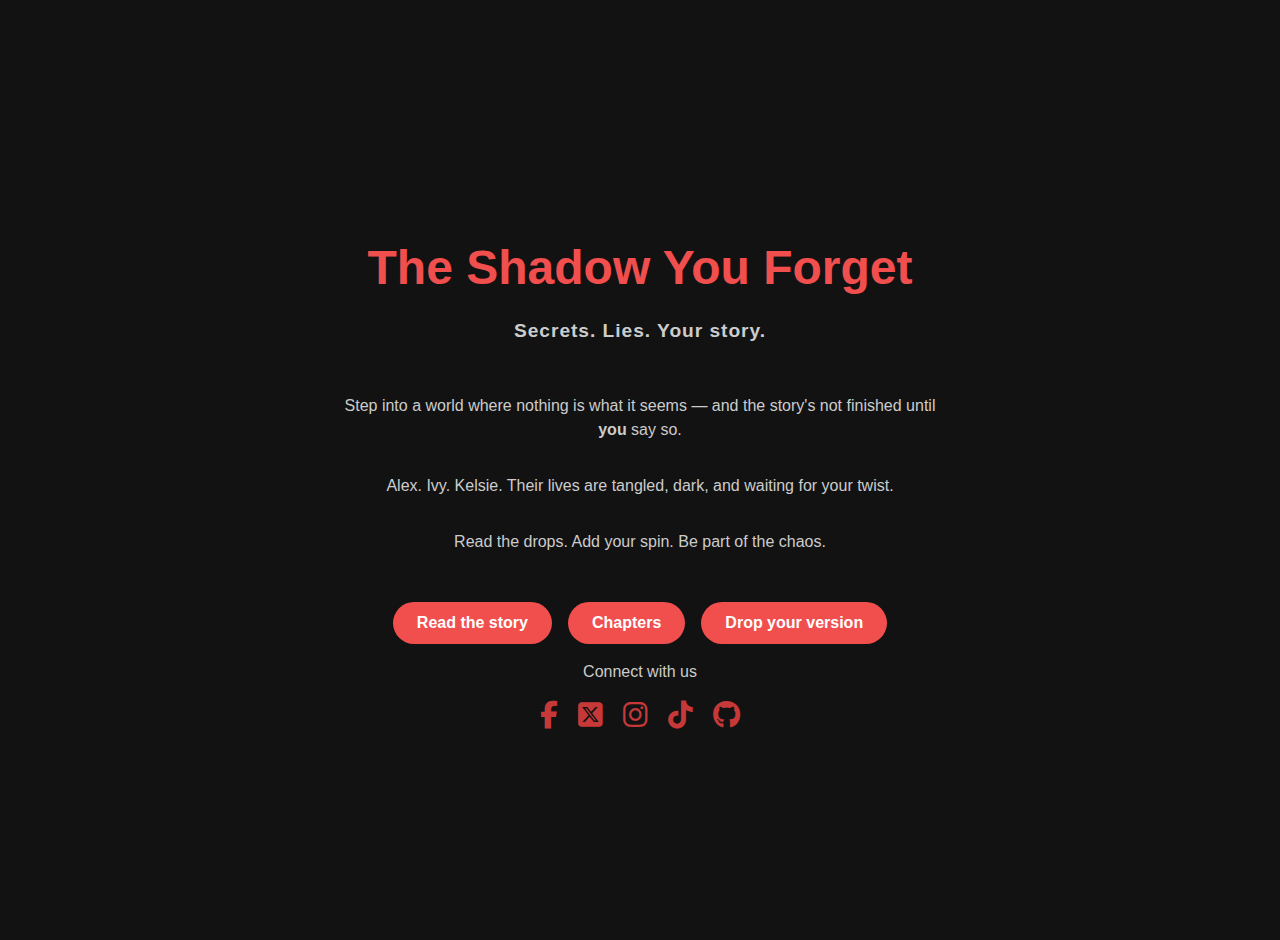
<file: index.html>
<!DOCTYPE html>
<html lang="en">
<head>
  <meta charset="UTF-8" />
  <meta name="viewport" content="width=device-width, initial-scale=1" />
  <title>The Shadow You Forget</title>
  <link rel="stylesheet" href="styles.css" />
  <link rel="stylesheet" href="https://cdnjs.cloudflare.com/ajax/libs/font-awesome/6.0.0-beta3/css/all.min.css" integrity="sha384-k6RqeWeci5ZR/Lv4MR0sA0FfDOM8U4j3z5e5a5e5a5e5a5e5a5e5a5e5a5e5a5e" crossorigin="anonymous" referrerpolicy="no-referrer" />
  <link rel="stylesheet" href="https://cdnjs.cloudflare.com/ajax/libs/font-awesome/6.7.2/css/all.min.css" integrity="sha512-Evv84Mr4kqVGRNSgIGL/F/aIDqQb7xQ2vcrdIwxfjThSH8CSR7PBEakCr51Ck+w+/U6swU2Im1vVX0SVk9ABhg==" crossorigin="anonymous" referrerpolicy="no-referrer" />
</head>
<body>
  <h1>The Shadow You Forget</h1>
  <p class="lead">Secrets. Lies. Your story.</p>

  <p>Step into a world where nothing is what it seems — and the story's not finished until <strong>you</strong> say so.</p>
  <p>Alex. Ivy. Kelsie. Their lives are tangled, dark, and waiting for your twist.</p>
  <p>Read the drops. Add your spin. Be part of the chaos.</p>

  <div class="buttons">
    <a href="Chapters\chapter1.html" class="button">Read the story</a>
    <a href="chapters.html" class="button">Chapters</a>
    <a href="submit.html" class="button">Drop your version</a>
  </div>

  <p>Connect with us</p>
  <div class="social-icons">
    <a href="https://www.facebook.com/profile.php?id=1000095197977932" target="_blank"><i class="fab fa-facebook-f"></i></a>
    <a href="https://x.com/@drpigez_254" target="_blank"><i class="fa-brands fa-square-x-twitter"></i></a>
    <a href="https://www.instagram.com/drop.out22" target="_blank"><i class="fab fa-instagram"></i></a>
    <a href="https://www.tiktok.com/@dropout.22" target="_blank"><i class="fab fa-tiktok"></i></a>
    <a href="https://www.github.com/dropout-22" target="_blank"><i class="fab fa-github"></i></a>
  </div>
</body>
</html>
</file>
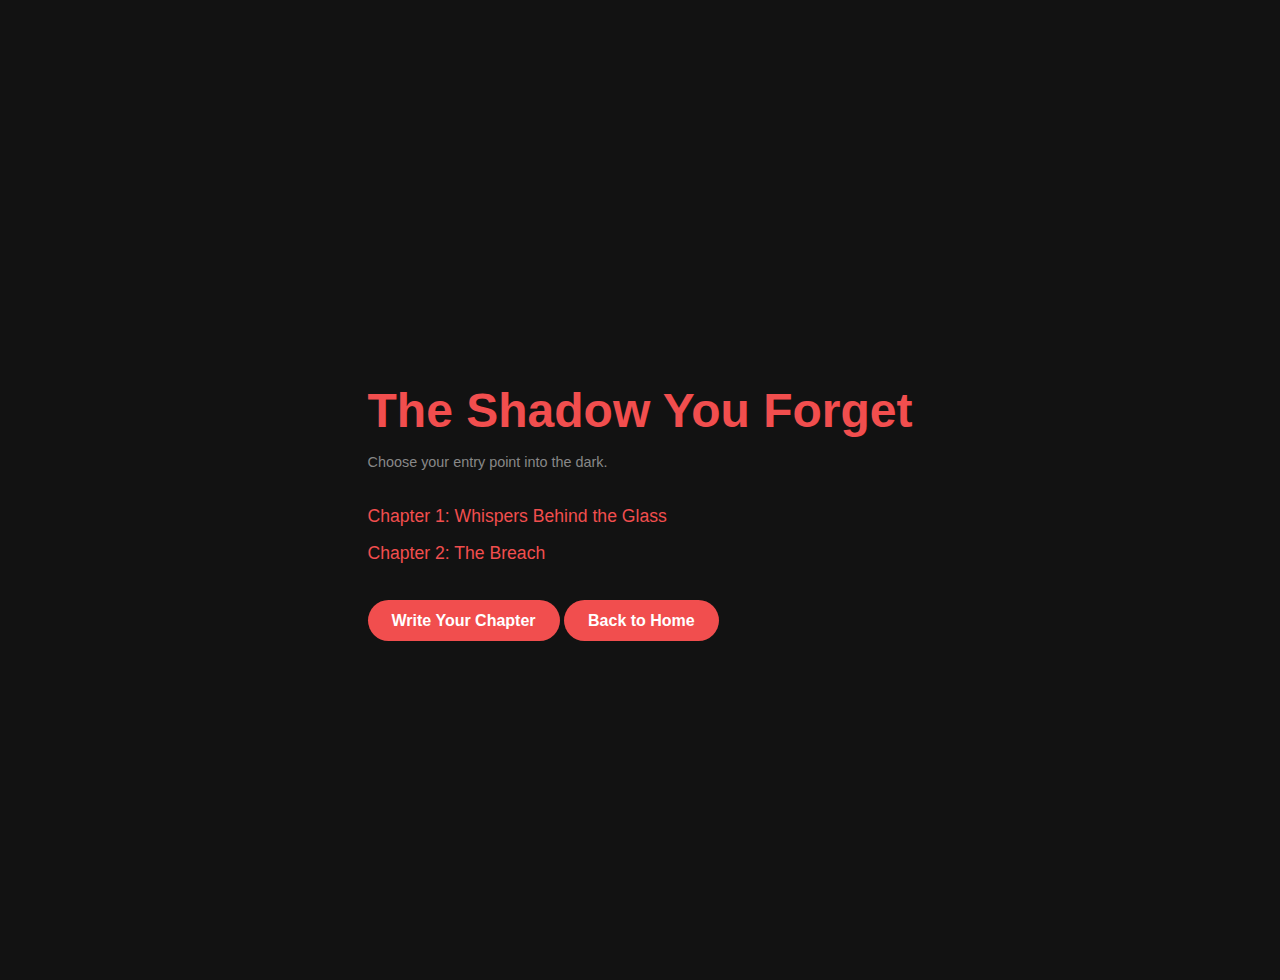
<file: chapters.html>
<!DOCTYPE html>
<html lang="en">
<head>
  <meta charset="UTF-8" />
  <meta name="viewport" content="width=device-width, initial-scale=1" />
  <title>Chapters - The Shadow You Forget</title>
  <link rel="stylesheet" href="styles.css" />
</head>
<body class="nav-page">
  <div class="container">
    <h1>The Shadow You Forget</h1>
    <p class="meta">Choose your entry point into the dark.</p>

    <ul id="chapterList" class="chapter-list">
      <!-- Chapters will be injected by JS -->
    </ul>

    <div class="nav-actions">
      <a href="submit.html" class="button">Write Your Chapter</a>
      <a href="index.html" class="button">Back to Home</a>
    </div>
  </div>

  <script src="js/chapterNav.js"></script>
</body>
</html>
</file>
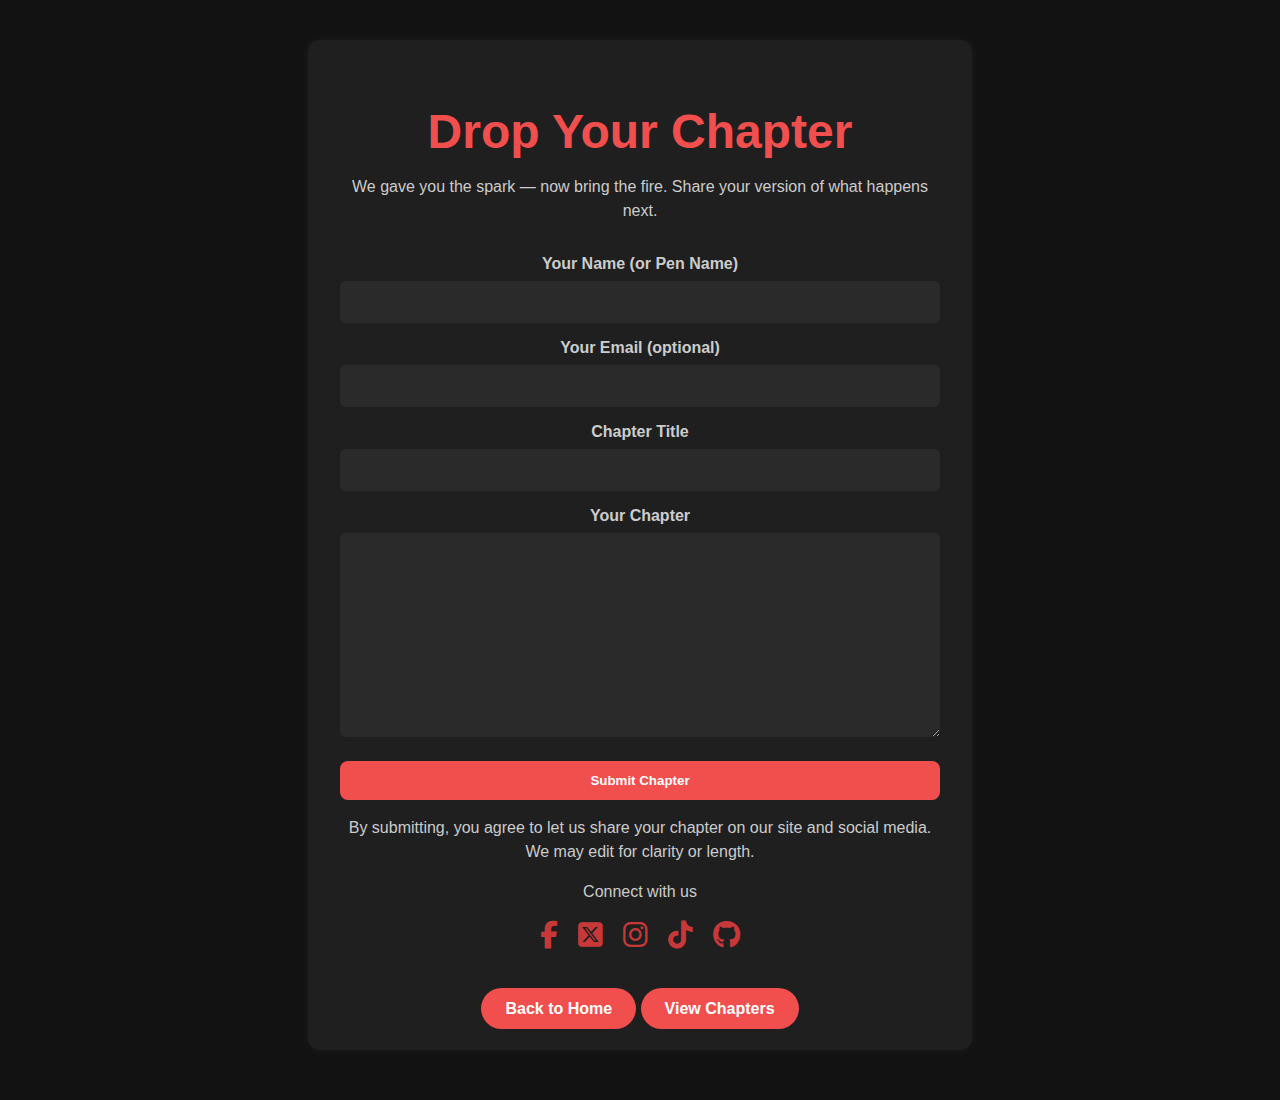
<file: submit.html>
<!DOCTYPE html>
<html lang="en">
<head>
  <meta charset="UTF-8" />
  <meta name="viewport" content="width=device-width, initial-scale=1" />
  <title>Drop Your Chapter - The Shadow You Forget</title>
  <link rel="stylesheet" href="styles.css" />
  <link rel="stylesheet" href="https://cdnjs.cloudflare.com/ajax/libs/font-awesome/6.0.0-beta3/css/all.min.css" integrity="sha384-k6RqeWeci5ZR/Lv4MR0sA0FfDOM8U4j3z5e5a5e5a5e5a5e5a5e5a5e5a5e5a5e" crossorigin="anonymous" referrerpolicy="no-referrer" />
  <link rel="stylesheet" href="https://cdnjs.cloudflare.com/ajax/libs/font-awesome/6.7.2/css/all.min.css" integrity="sha512-Evv84Mr4kqVGRNSgIGL/F/aIDqQb7xQ2vcrdIwxfjThSH8CSR7PBEakCr51Ck+w+/U6swU2Im1vVX0SVk9ABhg==" crossorigin="anonymous" referrerpolicy="no-referrer" />
</head>
<body class="form-page">
  <div class="form-container">
    <h1>Drop Your Chapter</h1>
    <p>We gave you the spark — now bring the fire. Share your version of what happens next.</p>

    <form action="https://formspree.io/f/xwpodwpj" method="POST">
      <label for="name">Your Name (or Pen Name)</label>
      <input type="text" id="name" name="name" required />

      <label for="email">Your Email (optional)</label>
      <input type="email" id="email" name="email" />

      <label for="title">Chapter Title</label>
      <input type="text" id="title" name="title" required />

      <label for="chapter">Your Chapter</label>
      <textarea id="chapter" name="chapter" rows="10" required></textarea>

      <button type="submit" class="button">Submit Chapter</button>
    </form>
    <p class="note">By submitting, you agree to let us share your chapter on our site and social media. We may edit for clarity or length.</p>
    <p>Connect with us</p>
    <div class="social-icons">
      <a href="https://www.facebook.com/profile.php?id=1000095197977932" target="_blank"><i class="fab fa-facebook-f"></i></a>
      <a href="https://x.com/@drpigez_254" target="_blank"><i class="fa-brands fa-square-x-twitter"></i></a>
      <a href="https://www.instagram.com/drop.out22" target="_blank"><i class="fab fa-instagram"></i></a>
      <a href="https://www.tiktok.com/@dropout.22" target="_blank"><i class="fab fa-tiktok"></i></a>
      <a href="https://www.github.com/dropout-22" target="_blank"><i class="fab fa-github"></i></a>
    </div>
    <div class="nav-actions">
      <a href="index.html" class="button">Back to Home</a>
      <a href="chapters.html" class="button">View Chapters</a>
    </div>
  </div>
</body>
</html>
</file>
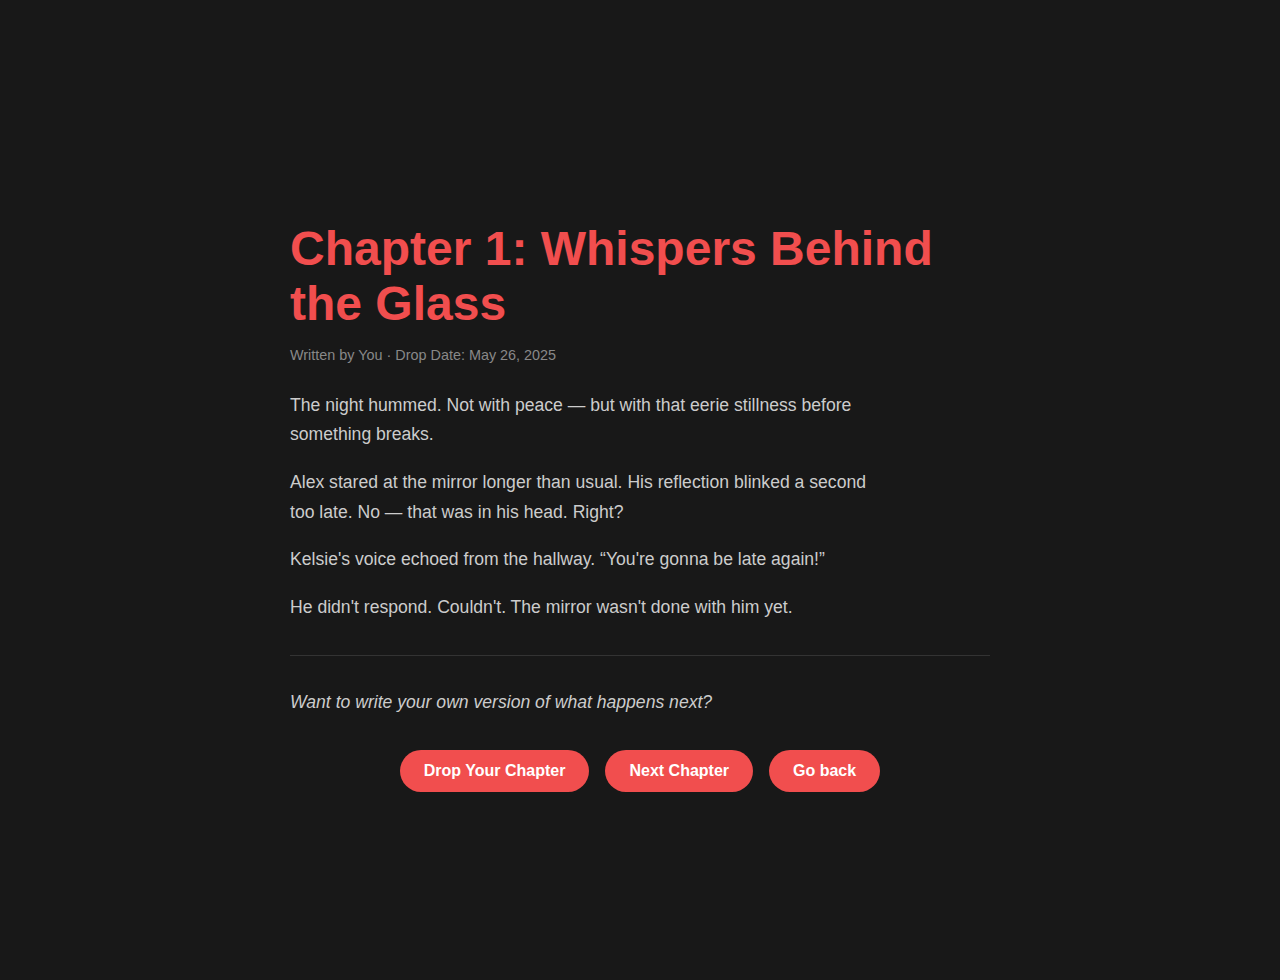
<file: Chapters/chapter1.html>
<!DOCTYPE html>
<html lang="en">
<head>
  <meta charset="UTF-8" />
  <meta name="viewport" content="width=device-width, initial-scale=1" />
  <title>Chapter 1 - The Shadow You Forget</title>
  <link rel="stylesheet" href="../styles.css" />
</head>
<body class="chapter-page">
  <div class="container">
    <h1>Chapter 1: Whispers Behind the Glass</h1>
    <p class="meta">Written by You · <span>Drop Date: May 26, 2025</span></p>

    <div class="story-content">
      <p>The night hummed. Not with peace — but with that eerie stillness before something breaks.</p>
      <p>Alex stared at the mirror longer than usual. His reflection blinked a second too late. No — that was in his head. Right?</p>
      <p>Kelsie's voice echoed from the hallway. “You're gonna be late again!”</p>
      <p>He didn't respond. Couldn't. The mirror wasn't done with him yet.</p>
      <hr>
      <p><em>Want to write your own version of what happens next?</em></p>
      <div class="buttons">
        <a href="../submit.html" class="button">Drop Your Chapter</a>
        <a href="chapter2.html" class="button">Next Chapter</a>
        <a href="../chapters.html" class="button">Go back</a>
      </div>
    </div>
  </div>
</body>
</html>
</file>
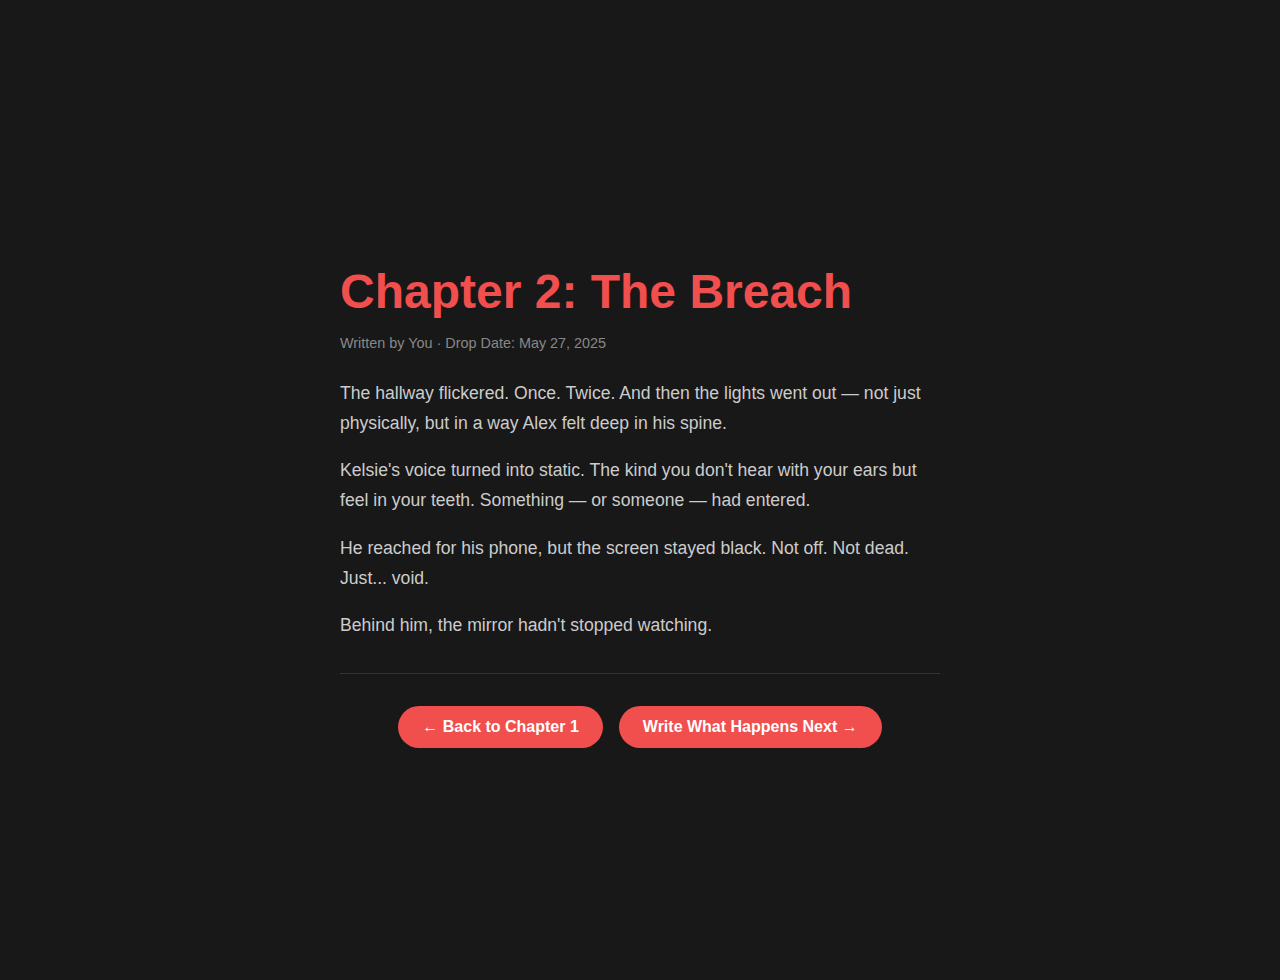
<file: Chapters/chapter2.html>
<!DOCTYPE html>
<html lang="en">
<head>
  <meta charset="UTF-8" />
  <meta name="viewport" content="width=device-width, initial-scale=1" />
  <title>Chapter 2 - The Breach</title>
  <link rel="stylesheet" href="../styles.css" />
</head>
<body class="chapter-page">
  <div class="container">
    <h1>Chapter 2: The Breach</h1>
    <p class="meta">Written by You · <span>Drop Date: May 27, 2025</span></p>

    <div class="story-content">
      <p>The hallway flickered. Once. Twice. And then the lights went out — not just physically, but in a way Alex felt deep in his spine.</p>
      <p>Kelsie's voice turned into static. The kind you don't hear with your ears but feel in your teeth. Something — or someone — had entered.</p>
      <p>He reached for his phone, but the screen stayed black. Not off. Not dead. Just... void.</p>
      <p>Behind him, the mirror hadn't stopped watching.</p>
      <hr>
      <div class="buttons">
        <a href="chapter1.html" class="button">← Back to Chapter 1</a>
        <a href="../submit.html" class="button">Write What Happens Next →</a>
      </div>
    </div>
  </div>
</body>
</html>
</file>
<file: styles.css>
/* Base Reset */
body {
  background-color: #121212;
  color: #eee;
  font-family: 'Segoe UI', Tahoma, Geneva, Verdana, sans-serif;
  display: flex;
  flex-direction: column;
  align-items: center;
  justify-content: center;
  min-height: 100vh;
  margin: 0;
  padding: 20px;
  text-align: center;
}

/* Headings and Text */
h1 {
  font-size: 3rem;
  margin-bottom: 0.2rem;
  color: #f14e4e;
}

p.lead {
  font-size: 1.2rem;
  margin-bottom: 2rem;
  font-weight: 600;
  letter-spacing: 0.05em;
}

p {
  font-size: 1rem;
  margin-bottom: 1rem;
  max-width: 600px;
  line-height: 1.5;
  color: #ccc;
}

/* Buttons */
.buttons {
  display: flex;
  flex-wrap: wrap;
  gap: 1rem;
  justify-content: center;
  margin-top: 2rem;
}

a.button {
  background-color: #f14e4e;
  color: white;
  padding: 0.75rem 1.5rem;
  text-decoration: none;
  border-radius: 25px;
  font-weight: 700;
  transition: background-color 0.3s ease;
}

a.button:hover {
  background-color: #d03b3b;
}

/* Chapter Page */
.chapter-page {
  background-color: #181818;
  color: #e2e2e2;
  padding: 40px 20px;
}

.container {
  max-width: 700px;
  margin: auto;
  text-align: left;
  padding: 0 20px;
}

/* Meta Info */
.meta {
  font-size: 0.9rem;
  color: #888;
  margin-bottom: 1.5rem;
}

/* Story Text */
.story-content p {
  font-size: 1.1rem;
  line-height: 1.7;
  margin-bottom: 1rem;
}

.story-content hr {
  margin: 2rem 0;
  border: 0;
  border-top: 1px solid #333;
}

/* Form Page */
.form-page {
  background-color: #121212;
  color: #eee;
  display: flex;
  justify-content: center;
  align-items: center;
  padding: 40px 20px;
  min-height: 100vh;
}

.form-container {
  width: 100%;
  max-width: 600px;
  background-color: #1f1f1f;
  padding: 2rem;
  border-radius: 12px;
  box-shadow: 0 0 12px rgba(255, 255, 255, 0.05);
}

/* Form Elements */
form {
  display: flex;
  flex-direction: column;
}

label {
  margin: 1rem 0 0.5rem;
  font-weight: bold;
  color: #ccc;
}

input, textarea {
  padding: 0.75rem;
  border: none;
  border-radius: 6px;
  background-color: #2a2a2a;
  color: #fff;
  font-size: 1rem;
  resize: vertical;
}

input:focus, textarea:focus {
  outline: 2px solid #f14e4e;
}

button[type="submit"] {
  margin-top: 1.5rem;
  background-color: #f14e4e;
  color: white;
  padding: 0.75rem;
  border: none;
  border-radius: 8px;
  font-weight: bold;
  cursor: pointer;
  transition: background-color 0.3s ease;
}

button[type="submit"]:hover {
  background-color: #c73939;
}

/* Chapter Navigation */
.nav-page {
  background-color: #121212;
  color: #eee;
  padding: 40px 20px;
  min-height: 100vh;
}

.chapter-list {
  list-style: none;
  padding: 0;
  margin-top: 2rem;
}

.chapter-list li {
  margin-bottom: 1rem;
}

.chapter-list a {
  color: #f14e4e;
  text-decoration: none;
  font-size: 1.1rem;
  transition: color 0.3s;
}

.chapter-list a:hover {
  color: #ff7878;
}

.nav-actions {
  margin-top: 3rem;
}

.social-icons {
    display: flex;
    justify-content: center;
    gap: 20px;
}

.social-icons a {
    font-size: 28px;
    color: #c73939;
    transition: color 0.3s ease;
}

.social-icons a:hover {
    color: #007bff;
}

/* 📱 Mobile First Adjustments */
@media (max-width: 768px) {
  body {
    padding: 16px;
    text-align: center;
  }

  h1 {
    font-size: 2.4rem;
  }

  p.lead {
    font-size: 1.1rem;
  }

  .container {
    padding: 0 15px;
  }

  .form-container {
    padding: 1.5rem;
  }

  input, textarea {
    font-size: 0.95rem;
  }

  a.button {
    padding: 0.65rem 1.25rem;
    font-size: 0.95rem;
  }

  .buttons {
    flex-direction: column;
    gap: 0.75rem;
  }
}

@media (max-width: 480px) {
  h1 {
    font-size: 2rem;
  }

  p {
    font-size: 0.95rem;
  }

  .chapter-list a {
    font-size: 1rem;
  }

  button[type="submit"] {
    font-size: 0.95rem;
  }
}
</file>
